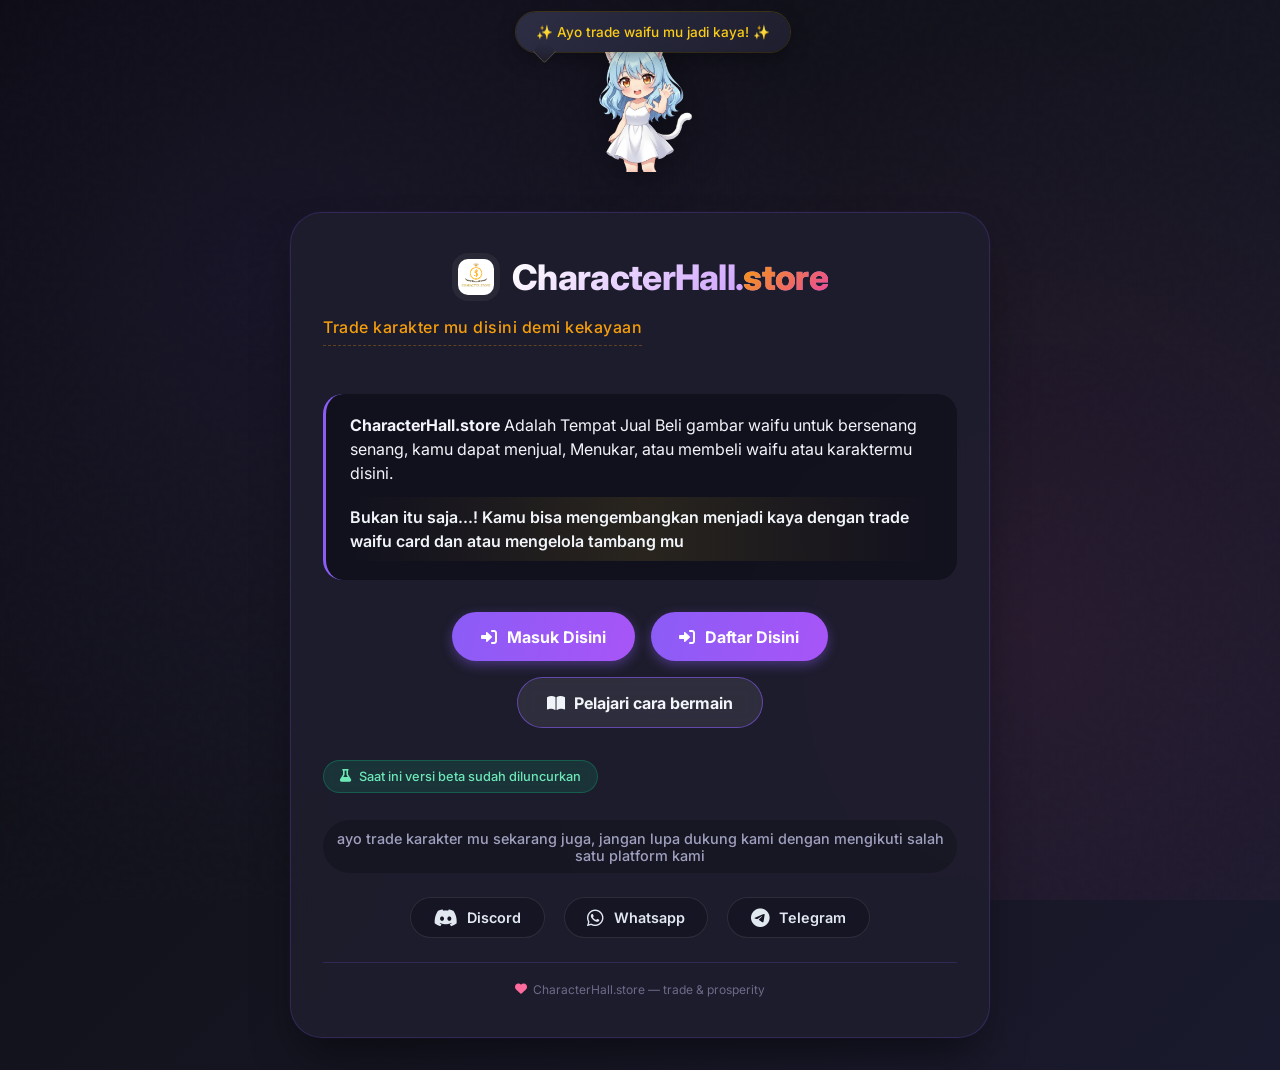
<file: index.html>
<!DOCTYPE html>
<html lang="id">
<head>
    <meta charset="UTF-8">
    <meta name="viewport" content="width=device-width, initial-scale=1.0, viewport-fit=cover">
    <title>CharacterHall.store - Trade Karakter Waifu</title>
    <!-- Icon Web (favicon) -->
    <link rel="icon" type="image/png" href="assets/image/logo/web.png">
    <link rel="shortcut icon" href="assets/image/logo/web.png">
    <!-- CSS utama -->
    <link rel="stylesheet" href="public/css/index.css">
    <!-- Google Fonts untuk kesan modern dan playful -->
    <link href="https://fonts.googleapis.com/css2?family=Inter:opsz,wght@14..32,300;14..32,400;14..32,600;14..32,700;14..32,800&display=swap" rel="stylesheet">
    <!-- Font Awesome 6 (free icons) -->
    <link rel="stylesheet" href="https://cdnjs.cloudflare.com/ajax/libs/font-awesome/6.0.0-beta3/css/all.min.css">
    <!-- AOS Library for scroll animations -->
    <link href="https://unpkg.com/aos@2.3.1/dist/aos.css" rel="stylesheet">
    <!-- Custom CSS -->
    <link rel="stylesheet" href="public/css/index.css">

</head>
<body>

    <!-- background subtle dengan efek gradien dan noise -->
    <div class="bg-ambient"></div>

    <!-- container utama -->
    <main class="hero-container">
        <!-- bagian maskot dengan ilustrasi lucu -->
        <div class="mascot-area">
            <img src="assets/image/mascot/hello.png" alt="CharacterHall Mascot" class="mascot-img" id="mascotAvatar">
            <div class="mascot-bubble" id="speechBubble">
                <span id="bubbleText">✨ Ayo trade waifu mu jadi kaya! ✨</span>
            </div>
        </div>

        <!-- konten utama -->
        <div class="content-card">
            <div class="brand-header">
                <!-- logo kecil dari icon web ditampilkan sebagai preview brand -->
                <img src="assets/image/logo/web.png" alt="CharacterHall Logo" class="brand-logo">
                <h1 class="store-title">CharacterHall.<span class="highlight">store</span></h1>
            </div>
            <p class="tagline">Trade karakter mu disini demi kekayaan</p>
            
            <div class="description-box">
                <p><strong>CharacterHall.store</strong> Adalah Tempat Jual Beli gambar waifu untuk bersenang senang, kamu dapat menjual, Menukar, atau membeli waifu atau karaktermu disini.</p>
                <p class="bonus-line">Bukan itu saja...! Kamu bisa mengembangkan menjadi kaya dengan trade waifu card dan atau mengelola tambang mu</p>
            </div>

            <!-- CTA buttons menggunakan element <a> -->
            <div class="cta-group">
                <a href="public/pages/login.html" class="btn btn-primary" id="masukBtn">
                    <i class="fas fa-right-to-bracket"></i> Masuk Disini
                </a>
                <a href="public/pages/register.html" class="btn btn-primary">
                    <i class="fas fa-right-to-bracket"></i> Daftar Disini
                </a>
                <a href="#" class="btn btn-secondary" id="pelajariBtn">
                    <i class="fas fa-book-open"></i> Pelajari cara bermain
                </a>
            </div>

            <!-- badge versi beta -->
            <div class="beta-badge">
                <i class="fas fa-flask"></i> Saat ini versi beta sudah diluncurkan
            </div>
            <p class="call-trade">ayo trade karakter mu sekarang juga, jangan lupa dukung kami dengan mengikuti salah satu platform kami</p>

            <!-- social links dengan element <a> dan ikon -->
            <div class="social-links">
                <a href="#" class="social-icon discord" id="discordLink" target="_blank">
                    <i class="fab fa-discord"></i> Discord
                </a>
                <a href="#" class="social-icon whatsapp" id="whatsappLink" target="_blank">
                    <i class="fab fa-whatsapp"></i> Whatsapp
                </a>
                <a href="#" class="social-icon telegram" id="telegramLink" target="_blank">
                    <i class="fab fa-telegram"></i> Telegram
                </a>
            </div>

            <!-- footer kecil -->
            <div class="footer-note">
                <i class="fas fa-heart" style="color: #ff6b9d;"></i> CharacterHall.store — trade & prosperity
            </div>
        </div>
    </main>

    <!-- JavaScript interaktif sederhana -->
    <script src="public/js/index.js"></script>
</body>
</html>
</file>
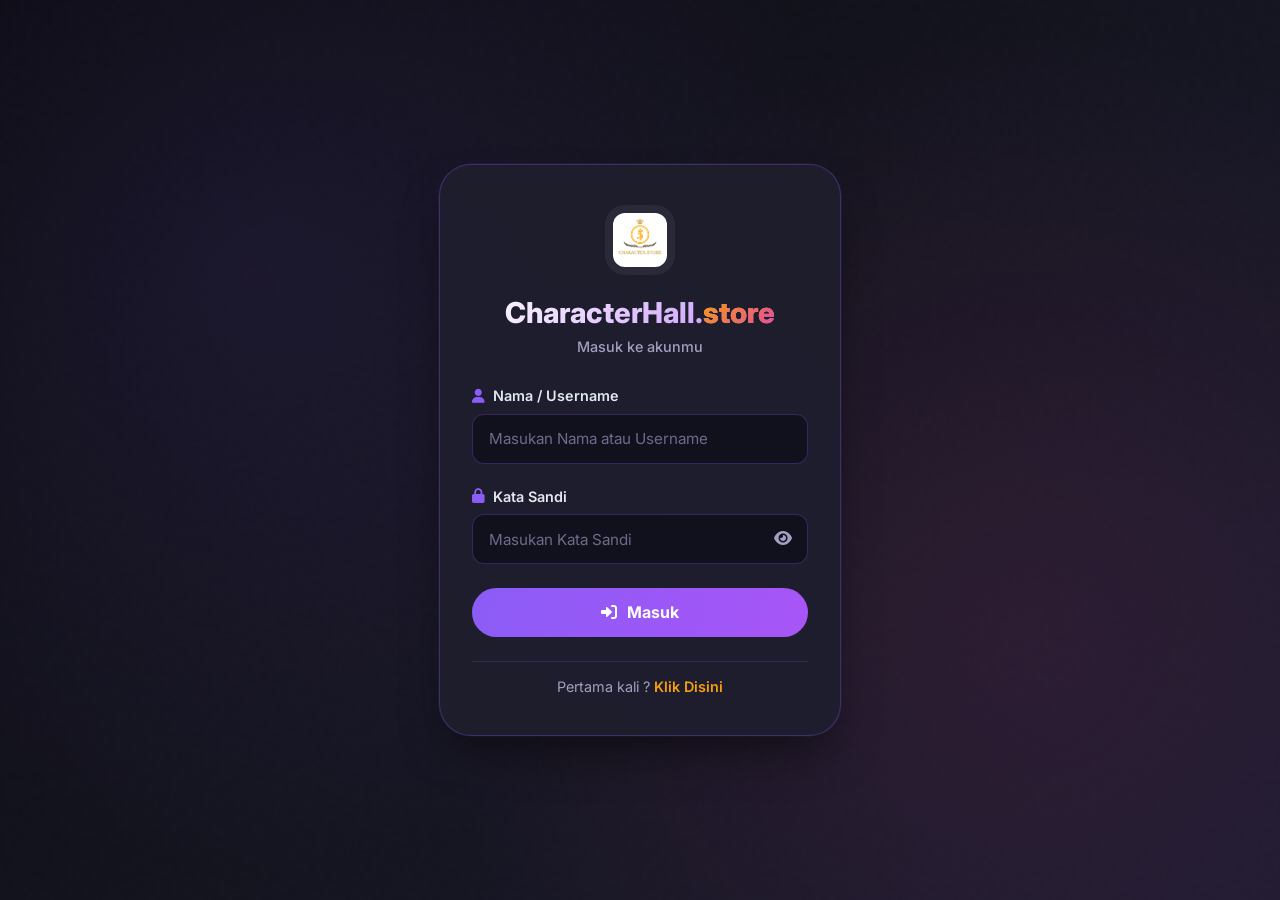
<file: public/pages/login.html>
<!DOCTYPE html>
<html lang="id">
<head>
    <meta charset="UTF-8">
    <meta name="viewport" content="width=device-width, initial-scale=1.0">
    <title>Login - CharacterHall.store</title>
    <link rel="icon" type="image/png" href="../../assets/image/logo/web.png">
    <link rel="stylesheet" href="../css/login.css">
    <link href="https://fonts.googleapis.com/css2?family=Inter:opsz,wght@14..32,300;14..32,400;14..32,500;14..32,600;14..32,700;14..32,800&display=swap" rel="stylesheet">
    <link rel="stylesheet" href="https://cdnjs.cloudflare.com/ajax/libs/font-awesome/6.0.0-beta3/css/all.min.css">
</head>
<body>
    <div class="login-container">
        <div class="login-card">
            <!-- Logo dan Header -->
            <div class="login-header">
                <img src="../../assets/image/logo/web.png" alt="CharacterHall Logo" class="login-logo">
                <h1>CharacterHall.<span class="highlight">store</span></h1>
                <p class="subtitle">Masuk ke akunmu</p>
            </div>

            <!-- Form Login -->
            <form id="loginForm" class="login-form">
                <div class="form-group">
                    <label for="username">
                        <i class="fas fa-user"></i> Nama / Username
                    </label>
                    <input type="text" id="username" name="username" placeholder="Masukan Nama atau Username" required autocomplete="username">
                    <div class="error-message" id="usernameError"></div>
                </div>

                <div class="form-group">
                    <label for="password">
                        <i class="fas fa-lock"></i> Kata Sandi
                    </label>
                    <div class="password-input-wrapper">
                        <input type="password" id="password" name="password" placeholder="Masukan Kata Sandi" required autocomplete="current-password">
                        <button type="button" class="toggle-password" id="togglePassword">
                            <i class="fas fa-eye"></i>
                        </button>
                    </div>
                    <div class="error-message" id="passwordError"></div>
                </div>

                <button type="submit" class="btn-login" id="loginBtn">
                    <i class="fas fa-sign-in-alt"></i> Masuk
                </button>
            </form>

            <!-- Footer Link -->
            <div class="login-footer">
                <p>Pertama kali ? <a href="#" id="registerLink">Klik Disini</a></p>
            </div>

            <!-- Loading Overlay -->
            <div class="loading-overlay" id="loadingOverlay" style="display: none;">
                <div class="spinner"></div>
                <p>Memverifikasi...</p>
            </div>
        </div>
    </div>

    <script src="../js/login.js"></script>
</body>
</html>
</file>
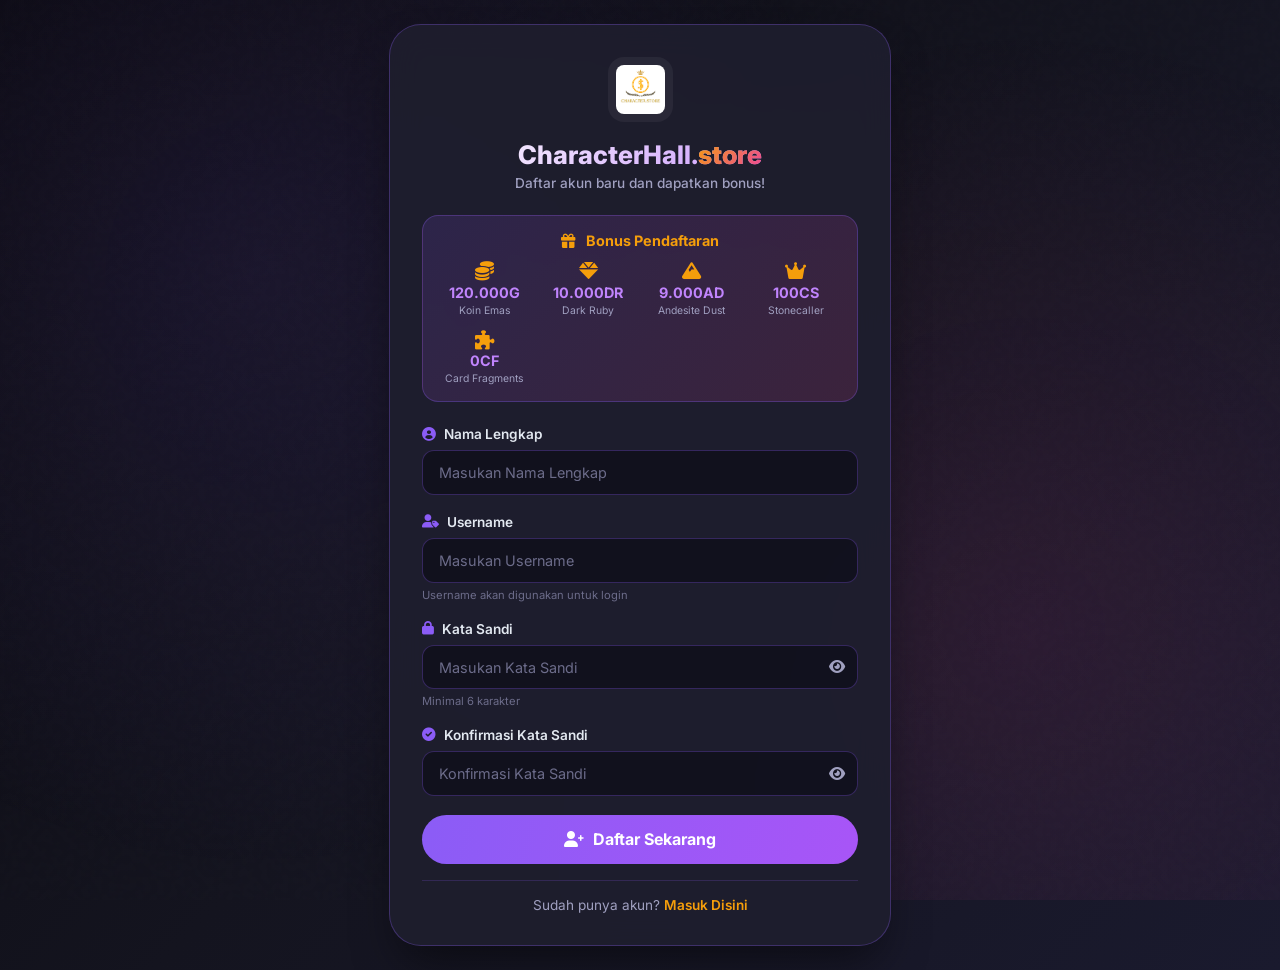
<file: public/pages/register.html>
<!DOCTYPE html>
<html lang="id">
<head>
    <meta charset="UTF-8">
    <meta name="viewport" content="width=device-width, initial-scale=1.0">
    <title>Register - CharacterHall.store</title>
    <link rel="icon" type="image/png" href="../../assets/image/logo/web.png">
    <link rel="stylesheet" href="../css/register.css">
    <link href="https://fonts.googleapis.com/css2?family=Inter:opsz,wght@14..32,300;14..32,400;14..32,500;14..32,600;14..32,700;14..32,800&display=swap" rel="stylesheet">
    <link rel="stylesheet" href="https://cdnjs.cloudflare.com/ajax/libs/font-awesome/6.0.0-beta3/css/all.min.css">
</head>
<body>
    <div class="register-container">
        <div class="register-card">
            <!-- Logo dan Header -->
            <div class="register-header">
                <img src="../../assets/image/logo/web.png" alt="CharacterHall Logo" class="register-logo">
                <h1>CharacterHall.<span class="highlight">store</span></h1>
                <p class="subtitle">Daftar akun baru dan dapatkan bonus!</p>
            </div>

            <!-- Bonus Info -->
            <div class="bonus-info">
                <div class="bonus-title">
                    <i class="fas fa-gift"></i> Bonus Pendaftaran
                </div>
                <div class="bonus-items">
                    <div class="bonus-item">
                        <i class="fas fa-coins"></i>
                        <span>120.000G</span>
                        <small>Koin Emas</small>
                    </div>
                    <div class="bonus-item">
                        <i class="fas fa-gem"></i>
                        <span>10.000DR</span>
                        <small>Dark Ruby</small>
                    </div>
                    <div class="bonus-item">
                        <i class="fas fa-mountain"></i>
                        <span>9.000AD</span>
                        <small>Andesite Dust</small>
                    </div>
                    <div class="bonus-item">
                        <i class="fas fa-crown"></i>
                        <span>100CS</span>
                        <small>Stonecaller</small>
                    </div>
                    <div class="bonus-item">
                        <i class="fas fa-puzzle-piece"></i>
                        <span>0CF</span>
                        <small>Card Fragments</small>
                    </div>
                </div>
            </div>

            <!-- Form Register -->
            <form id="registerForm" class="register-form">
                <div class="form-group">
                    <label for="fullname">
                        <i class="fas fa-user-circle"></i> Nama Lengkap
                    </label>
                    <input type="text" id="fullname" name="fullname" placeholder="Masukan Nama Lengkap" required autocomplete="name">
                    <div class="error-message" id="fullnameError"></div>
                </div>

                <div class="form-group">
                    <label for="username">
                        <i class="fas fa-user-tag"></i> Username
                    </label>
                    <input type="text" id="username" name="username" placeholder="Masukan Username" required autocomplete="username">
                    <div class="error-message" id="usernameError"></div>
                    <div class="hint-text">Username akan digunakan untuk login</div>
                </div>

                <div class="form-group">
                    <label for="password">
                        <i class="fas fa-lock"></i> Kata Sandi
                    </label>
                    <div class="password-input-wrapper">
                        <input type="password" id="password" name="password" placeholder="Masukan Kata Sandi" required autocomplete="new-password">
                        <button type="button" class="toggle-password" data-target="password">
                            <i class="fas fa-eye"></i>
                        </button>
                    </div>
                    <div class="error-message" id="passwordError"></div>
                    <div class="hint-text">Minimal 6 karakter</div>
                </div>

                <div class="form-group">
                    <label for="confirmPassword">
                        <i class="fas fa-check-circle"></i> Konfirmasi Kata Sandi
                    </label>
                    <div class="password-input-wrapper">
                        <input type="password" id="confirmPassword" name="confirmPassword" placeholder="Konfirmasi Kata Sandi" required>
                        <button type="button" class="toggle-password" data-target="confirmPassword">
                            <i class="fas fa-eye"></i>
                        </button>
                    </div>
                    <div class="error-message" id="confirmError"></div>
                </div>

                <button type="submit" class="btn-register" id="registerBtn">
                    <i class="fas fa-user-plus"></i> Daftar Sekarang
                </button>
            </form>

            <!-- Footer Link -->
            <div class="register-footer">
                <p>Sudah punya akun? <a href="login.html">Masuk Disini</a></p>
            </div>

            <!-- Loading Overlay -->
            <div class="loading-overlay" id="loadingOverlay" style="display: none;">
                <div class="spinner"></div>
                <p>Mendaftarkan akun...</p>
            </div>
        </div>
    </div>

    <script src="../js/register.js"></script>
</body>
</html>
</file>
<file: public/css/index.css>
/* root/public/css/index.css */
/* CharacterHall.store - Modern & Playful Theme */

:root {
  --primary-dark: #1a1a2e;
  --primary-bg: #0f0f1a;
  --card-bg: rgba(30, 30, 46, 0.85);
  --accent-purple: #8b5cf6;
  --accent-pink: #ec489a;
  --accent-gold: #f59e0b;
  --text-light: #f1f5f9;
  --text-dim: #a0a0c0;
  --border-glow: rgba(139, 92, 246, 0.5);
  --success-green: #10b981;
  --discord-color: #5865f2;
  --whatsapp-color: #25d366;
  --telegram-color: #0088cc;
}

* {
  margin: 0;
  padding: 0;
  box-sizing: border-box;
}

body {
  font-family: 'Inter', sans-serif;
  background: linear-gradient(135deg, #0a0a0f 0%, #14141f 50%, #1a1a2e 100%);
  min-height: 100vh;
  color: var(--text-light);
  overflow-x: hidden;
  position: relative;
}

/* Background ambient dengan efek noise */
.bg-ambient {
  position: fixed;
  top: 0;
  left: 0;
  width: 100%;
  height: 100%;
  background-image: 
    radial-gradient(circle at 20% 30%, rgba(139, 92, 246, 0.08) 0%, transparent 50%),
    radial-gradient(circle at 80% 70%, rgba(236, 72, 154, 0.08) 0%, transparent 50%);
  pointer-events: none;
  z-index: 0;
}

.bg-ambient::after {
  content: '';
  position: absolute;
  top: 0;
  left: 0;
  width: 100%;
  height: 100%;
  background-image: url("data:image/svg+xml,%3Csvg viewBox='0 0 200 200' xmlns='http://www.w3.org/2000/svg'%3E%3Cfilter id='noise'%3E%3CfeTurbulence type='fractalNoise' baseFrequency='0.65' numOctaves='1' stitchTiles='stitch'/%3E%3C/filter%3E%3Crect width='100%25' height='100%25' filter='url(%23noise)' opacity='0.03'/%3E%3C/svg%3E");
  opacity: 0.4;
  pointer-events: none;
}

/* Container utama */
.hero-container {
  position: relative;
  z-index: 2;
  min-height: 100vh;
  display: flex;
  flex-direction: column;
  align-items: center;
  justify-content: center;
  padding: 2rem 1.5rem;
  gap: 2rem;
}

/* Mascot Area */
.mascot-area {
  position: relative;
  display: flex;
  flex-direction: column;
  align-items: center;
  justify-content: center;
  margin-bottom: 0.5rem;
}

.mascot-img {
  width: 140px;
  height: 140px;
  object-fit: contain;
  filter: drop-shadow(0 8px 20px rgba(0, 0, 0, 0.4));
  transition: transform 0.3s ease, filter 0.3s ease;
  cursor: pointer;
  animation: float 3s ease-in-out infinite;
}

.mascot-img:hover {
  transform: scale(1.05);
  filter: drop-shadow(0 12px 28px rgba(139, 92, 246, 0.4));
}

@keyframes float {
  0%, 100% { transform: translateY(0px); }
  50% { transform: translateY(-8px); }
}

/* Speech Bubble */
.mascot-bubble {
  position: absolute;
  top: -20px;
  right: -80px;
  background: linear-gradient(135deg, #2d2d44, #1e1e2e);
  backdrop-filter: blur(12px);
  border-radius: 24px;
  padding: 0.75rem 1.25rem;
  font-size: 0.85rem;
  font-weight: 500;
  color: #facc15;
  box-shadow: 0 8px 20px rgba(0, 0, 0, 0.3), 0 0 0 1px rgba(250, 204, 21, 0.2);
  white-space: nowrap;
  transition: all 0.3s ease;
  font-family: 'Inter', monospace;
}

.mascot-bubble::before {
  content: '';
  position: absolute;
  bottom: -8px;
  left: 20px;
  width: 16px;
  height: 16px;
  background: inherit;
  transform: rotate(45deg);
  border-radius: 3px;
  border-right: 1px solid rgba(250, 204, 21, 0.2);
  border-bottom: 1px solid rgba(250, 204, 21, 0.2);
}

@media (max-width: 640px) {
  .mascot-bubble {
    top: -30px;
    right: -20px;
    white-space: normal;
    font-size: 0.7rem;
    padding: 0.5rem 1rem;
    max-width: 150px;
  }
  .mascot-bubble::before {
    left: 15px;
  }
}

/* Content Card */
.content-card {
  max-width: 700px;
  width: 100%;
  background: var(--card-bg);
  backdrop-filter: blur(16px);
  border-radius: 2rem;
  padding: 2.5rem 2rem;
  border: 1px solid rgba(139, 92, 246, 0.2);
  box-shadow: 0 25px 45px -12px rgba(0, 0, 0, 0.5), 0 0 0 0.5px rgba(139, 92, 246, 0.1);
  transition: transform 0.3s ease, box-shadow 0.3s ease;
}

.content-card:hover {
  box-shadow: 0 30px 50px -12px rgba(0, 0, 0, 0.6), 0 0 0 1px rgba(139, 92, 246, 0.3);
}

/* Brand Header */
.brand-header {
  display: flex;
  align-items: center;
  justify-content: center;
  gap: 0.75rem;
  margin-bottom: 1rem;
  flex-wrap: wrap;
}

.brand-logo {
  width: 48px;
  height: 48px;
  object-fit: contain;
  border-radius: 16px;
  background: rgba(255, 255, 255, 0.05);
  padding: 6px;
}

.store-title {
  font-size: 2.2rem;
  font-weight: 800;
  letter-spacing: -0.02em;
  background: linear-gradient(135deg, #ffffff, #c084fc);
  -webkit-background-clip: text;
  background-clip: text;
  color: transparent;
}

.highlight {
  background: linear-gradient(135deg, #f59e0b, #ec489a);
  -webkit-background-clip: text;
  background-clip: text;
  color: transparent;
}

.tagline {
  text-align: center;
  font-size: 1rem;
  font-weight: 500;
  color: var(--accent-gold);
  margin-bottom: 1.8rem;
  letter-spacing: 0.5px;
  border-bottom: 1px dashed rgba(245, 158, 11, 0.3);
  display: inline-block;
  width: auto;
  margin-left: auto;
  margin-right: auto;
  padding-bottom: 0.5rem;
}

/* Description Box */
.description-box {
  background: rgba(10, 10, 20, 0.6);
  border-radius: 1.25rem;
  padding: 1.2rem 1.5rem;
  margin: 1.2rem 0;
  border-left: 3px solid var(--accent-purple);
}

.description-box p {
  line-height: 1.5;
  color: var(--text-light);
  margin-bottom: 0.75rem;
}

.description-box p:last-child {
  margin-bottom: 0;
}

.bonus-line {
  font-weight: 600;
  color: #facc15;
  background: linear-gradient(90deg, transparent, rgba(250, 204, 21, 0.1), transparent);
  padding: 0.5rem 0;
}

/* CTA Buttons */
.cta-group {
  display: flex;
  flex-wrap: wrap;
  gap: 1rem;
  justify-content: center;
  margin: 2rem 0 1.5rem;
}

.btn {
  display: inline-flex;
  align-items: center;
  gap: 0.6rem;
  padding: 0.9rem 1.8rem;
  font-weight: 700;
  font-size: 1rem;
  border-radius: 60px;
  text-decoration: none;
  transition: all 0.25s ease;
  cursor: pointer;
  font-family: inherit;
  border: none;
  backdrop-filter: blur(4px);
}

.btn-primary {
  background: linear-gradient(105deg, var(--accent-purple), #a855f7);
  color: white;
  box-shadow: 0 4px 12px rgba(139, 92, 246, 0.4);
}

.btn-primary:hover {
  transform: translateY(-3px);
  box-shadow: 0 12px 24px rgba(139, 92, 246, 0.5);
  background: linear-gradient(105deg, #9b6ef5, #c084fc);
}

.btn-secondary {
  background: rgba(255, 255, 255, 0.08);
  border: 1px solid rgba(139, 92, 246, 0.6);
  color: var(--text-light);
  backdrop-filter: blur(8px);
}

.btn-secondary:hover {
  background: rgba(139, 92, 246, 0.2);
  border-color: var(--accent-purple);
  transform: translateY(-2px);
  box-shadow: 0 6px 14px rgba(0, 0, 0, 0.3);
}

/* Beta Badge */
.beta-badge {
  display: inline-flex;
  align-items: center;
  gap: 0.5rem;
  background: rgba(16, 185, 129, 0.15);
  padding: 0.5rem 1rem;
  border-radius: 40px;
  font-size: 0.8rem;
  font-weight: 500;
  width: fit-content;
  margin: 0.5rem auto;
  backdrop-filter: blur(4px);
  border: 1px solid rgba(16, 185, 129, 0.3);
  color: #6ee7b7;
}

.call-trade {
  text-align: center;
  font-size: 0.9rem;
  margin: 1.2rem 0 1.5rem;
  color: var(--text-dim);
  font-weight: 500;
  background: rgba(0, 0, 0, 0.2);
  padding: 0.6rem;
  border-radius: 2rem;
}

/* Social Links */
.social-links {
  display: flex;
  flex-wrap: wrap;
  justify-content: center;
  gap: 1.2rem;
  margin-top: 0.8rem;
  margin-bottom: 1.5rem;
}

.social-icon {
  display: inline-flex;
  align-items: center;
  gap: 0.6rem;
  padding: 0.6rem 1.4rem;
  border-radius: 40px;
  text-decoration: none;
  font-weight: 600;
  font-size: 0.9rem;
  transition: all 0.2s;
  background: rgba(20, 20, 35, 0.8);
  backdrop-filter: blur(8px);
  border: 1px solid rgba(255, 255, 255, 0.1);
  color: #e2e8f0;
}

.social-icon i {
  font-size: 1.2rem;
}

.social-icon.discord:hover {
  background: var(--discord-color);
  border-color: var(--discord-color);
  transform: translateY(-3px);
  color: white;
  box-shadow: 0 6px 14px rgba(88, 101, 242, 0.4);
}

.social-icon.whatsapp:hover {
  background: var(--whatsapp-color);
  border-color: var(--whatsapp-color);
  transform: translateY(-3px);
  color: white;
}

.social-icon.telegram:hover {
  background: var(--telegram-color);
  border-color: var(--telegram-color);
  transform: translateY(-3px);
  color: white;
}

/* Footer Note */
.footer-note {
  text-align: center;
  font-size: 0.75rem;
  margin-top: 1.5rem;
  color: #6c6c8a;
  display: flex;
  align-items: center;
  justify-content: center;
  gap: 0.4rem;
  border-top: 1px solid rgba(139, 92, 246, 0.2);
  padding-top: 1.2rem;
}

/* Responsive Design */
@media (max-width: 768px) {
  .hero-container {
    padding: 1.2rem;
    justify-content: flex-start;
    padding-top: 2rem;
  }
  
  .content-card {
    padding: 1.6rem 1.2rem;
  }
  
  .store-title {
    font-size: 1.7rem;
  }
  
  .brand-logo {
    width: 38px;
    height: 38px;
  }
  
  .btn {
    padding: 0.7rem 1.3rem;
    font-size: 0.9rem;
  }
  
  .mascot-img {
    width: 110px;
    height: 110px;
  }
  
  .description-box {
    padding: 1rem;
  }
}

@media (max-width: 480px) {
  .cta-group {
    flex-direction: column;
    width: 100%;
  }
  
  .btn {
    justify-content: center;
  }
  
  .social-links {
    gap: 0.8rem;
  }
  
  .social-icon {
    padding: 0.5rem 1rem;
    font-size: 0.8rem;
  }
  
  .mascot-bubble {
    right: -10px;
    top: -25px;
  }
}

/* Animasi loading untuk efek halus */
@keyframes fadeSlideUp {
  from {
    opacity: 0;
    transform: translateY(20px);
  }
  to {
    opacity: 1;
    transform: translateY(0);
  }
}

.content-card, .mascot-area {
  animation: fadeSlideUp 0.6s ease-out forwards;
}

.mascot-area {
  animation-delay: 0.1s;
}

.content-card {
  animation-delay: 0.2s;
}
</file>
<file: public/css/login.css>
/* public/css/login.css */
* {
    margin: 0;
    padding: 0;
    box-sizing: border-box;
}

body {
    font-family: 'Inter', sans-serif;
    background: linear-gradient(135deg, #0a0a0f 0%, #14141f 50%, #1a1a2e 100%);
    min-height: 100vh;
    display: flex;
    align-items: center;
    justify-content: center;
    position: relative;
    overflow-x: hidden;
}

/* Background efek */
body::before {
    content: '';
    position: fixed;
    top: 0;
    left: 0;
    width: 100%;
    height: 100%;
    background-image: 
        radial-gradient(circle at 20% 30%, rgba(139, 92, 246, 0.1) 0%, transparent 50%),
        radial-gradient(circle at 80% 70%, rgba(236, 72, 154, 0.1) 0%, transparent 50%);
    pointer-events: none;
    z-index: 0;
}

body::after {
    content: '';
    position: fixed;
    top: 0;
    left: 0;
    width: 100%;
    height: 100%;
    background-image: url("data:image/svg+xml,%3Csvg viewBox='0 0 200 200' xmlns='http://www.w3.org/2000/svg'%3E%3Cfilter id='noise'%3E%3CfeTurbulence type='fractalNoise' baseFrequency='0.65' numOctaves='1' stitchTiles='stitch'/%3E%3C/filter%3E%3Crect width='100%25' height='100%25' filter='url(%23noise)' opacity='0.03'/%3E%3C/svg%3E");
    opacity: 0.4;
    pointer-events: none;
}

.login-container {
    position: relative;
    z-index: 2;
    width: 100%;
    max-width: 450px;
    padding: 1.5rem;
    animation: fadeSlideUp 0.5s ease-out;
}

@keyframes fadeSlideUp {
    from {
        opacity: 0;
        transform: translateY(30px);
    }
    to {
        opacity: 1;
        transform: translateY(0);
    }
}

.login-card {
    background: rgba(30, 30, 46, 0.9);
    backdrop-filter: blur(16px);
    border-radius: 2rem;
    padding: 2.5rem 2rem;
    border: 1px solid rgba(139, 92, 246, 0.3);
    box-shadow: 0 25px 45px -12px rgba(0, 0, 0, 0.5), 0 0 0 0.5px rgba(139, 92, 246, 0.2);
    transition: transform 0.3s ease, box-shadow 0.3s ease;
}

.login-card:hover {
    box-shadow: 0 30px 50px -12px rgba(0, 0, 0, 0.6), 0 0 0 1px rgba(139, 92, 246, 0.4);
}

/* Header */
.login-header {
    text-align: center;
    margin-bottom: 2rem;
}

.login-logo {
    width: 70px;
    height: 70px;
    object-fit: contain;
    margin-bottom: 1rem;
    border-radius: 20px;
    background: rgba(255, 255, 255, 0.05);
    padding: 8px;
    animation: float 3s ease-in-out infinite;
}

@keyframes float {
    0%, 100% { transform: translateY(0px); }
    50% { transform: translateY(-5px); }
}

.login-header h1 {
    font-size: 1.8rem;
    font-weight: 800;
    background: linear-gradient(135deg, #ffffff, #c084fc);
    -webkit-background-clip: text;
    background-clip: text;
    color: transparent;
    margin-bottom: 0.5rem;
}

.highlight {
    background: linear-gradient(135deg, #f59e0b, #ec489a);
    -webkit-background-clip: text;
    background-clip: text;
    color: transparent;
}

.subtitle {
    color: #a0a0c0;
    font-size: 0.9rem;
    font-weight: 500;
}

/* Form */
.login-form {
    margin-bottom: 1.5rem;
}

.form-group {
    margin-bottom: 1.5rem;
}

.form-group label {
    display: flex;
    align-items: center;
    gap: 0.5rem;
    color: #e2e8f0;
    font-weight: 600;
    font-size: 0.9rem;
    margin-bottom: 0.6rem;
}

.form-group label i {
    color: #8b5cf6;
    font-size: 0.9rem;
}

.form-group input {
    width: 100%;
    padding: 0.9rem 1rem;
    background: rgba(10, 10, 20, 0.6);
    border: 1px solid rgba(139, 92, 246, 0.3);
    border-radius: 12px;
    font-size: 0.95rem;
    color: #f1f5f9;
    font-family: 'Inter', sans-serif;
    transition: all 0.3s ease;
}

.form-group input:focus {
    outline: none;
    border-color: #8b5cf6;
    box-shadow: 0 0 0 3px rgba(139, 92, 246, 0.2);
    background: rgba(20, 20, 40, 0.8);
}

.form-group input::placeholder {
    color: #6c6c8a;
}

/* Password wrapper */
.password-input-wrapper {
    position: relative;
}

.password-input-wrapper input {
    padding-right: 3rem;
}

.toggle-password {
    position: absolute;
    right: 1rem;
    top: 50%;
    transform: translateY(-50%);
    background: none;
    border: none;
    color: #a0a0c0;
    cursor: pointer;
    font-size: 1rem;
    transition: color 0.2s;
}

.toggle-password:hover {
    color: #8b5cf6;
}

/* Error message */
.error-message {
    color: #f87171;
    font-size: 0.75rem;
    margin-top: 0.4rem;
    display: none;
}

.error-message.show {
    display: block;
}

/* Login Button */
.btn-login {
    width: 100%;
    padding: 0.9rem;
    background: linear-gradient(105deg, #8b5cf6, #a855f7);
    border: none;
    border-radius: 40px;
    color: white;
    font-weight: 700;
    font-size: 1rem;
    cursor: pointer;
    display: flex;
    align-items: center;
    justify-content: center;
    gap: 0.6rem;
    transition: all 0.3s ease;
    font-family: 'Inter', sans-serif;
    margin-top: 0.5rem;
}

.btn-login:hover {
    transform: translateY(-2px);
    box-shadow: 0 8px 20px rgba(139, 92, 246, 0.4);
    background: linear-gradient(105deg, #9b6ef5, #c084fc);
}

.btn-login:active {
    transform: translateY(0);
}

/* Footer */
.login-footer {
    text-align: center;
    padding-top: 1rem;
    border-top: 1px solid rgba(139, 92, 246, 0.2);
}

.login-footer p {
    color: #a0a0c0;
    font-size: 0.9rem;
}

.login-footer a {
    color: #f59e0b;
    text-decoration: none;
    font-weight: 600;
    transition: color 0.2s;
}

.login-footer a:hover {
    color: #ec489a;
    text-decoration: underline;
}

/* Loading Overlay */
.loading-overlay {
    position: absolute;
    top: 0;
    left: 0;
    width: 100%;
    height: 100%;
    background: rgba(30, 30, 46, 0.95);
    backdrop-filter: blur(8px);
    border-radius: 2rem;
    display: flex;
    flex-direction: column;
    align-items: center;
    justify-content: center;
    gap: 1rem;
    z-index: 10;
}

.spinner {
    width: 50px;
    height: 50px;
    border: 3px solid rgba(139, 92, 246, 0.3);
    border-top-color: #8b5cf6;
    border-radius: 50%;
    animation: spin 0.8s linear infinite;
}

@keyframes spin {
    to { transform: rotate(360deg); }
}

.loading-overlay p {
    color: #f1f5f9;
    font-weight: 500;
}

/* Alert custom */
.custom-alert {
    position: fixed;
    top: 20px;
    right: 20px;
    z-index: 10000;
    animation: slideInRight 0.3s ease;
}

@keyframes slideInRight {
    from {
        transform: translateX(100%);
        opacity: 0;
    }
    to {
        transform: translateX(0);
        opacity: 1;
    }
}

.alert-toast {
    background: #1e1e2e;
    border-left: 4px solid;
    border-radius: 12px;
    padding: 1rem 1.2rem;
    margin-bottom: 0.75rem;
    box-shadow: 0 8px 20px rgba(0, 0, 0, 0.3);
    display: flex;
    align-items: center;
    gap: 0.8rem;
    min-width: 280px;
    backdrop-filter: blur(8px);
}

.alert-toast.success {
    border-left-color: #10b981;
    background: rgba(16, 185, 129, 0.1);
}

.alert-toast.error {
    border-left-color: #ef4444;
    background: rgba(239, 68, 68, 0.1);
}

.alert-toast.info {
    border-left-color: #8b5cf6;
    background: rgba(139, 92, 246, 0.1);
}

.alert-toast i {
    font-size: 1.2rem;
}

.alert-toast.success i {
    color: #10b981;
}

.alert-toast.error i {
    color: #ef4444;
}

.alert-toast.info i {
    color: #8b5cf6;
}

.alert-toast span {
    color: #f1f5f9;
    font-size: 0.85rem;
    flex: 1;
}

/* Responsive */
@media (max-width: 480px) {
    .login-container {
        padding: 1rem;
    }
    
    .login-card {
        padding: 1.8rem 1.2rem;
    }
    
    .login-header h1 {
        font-size: 1.5rem;
    }
    
    .login-logo {
        width: 55px;
        height: 55px;
    }
    
    .btn-login {
        padding: 0.8rem;
    }
}
</file>
<file: public/css/register.css>
/* public/css/register.css */
* {
    margin: 0;
    padding: 0;
    box-sizing: border-box;
}

body {
    font-family: 'Inter', sans-serif;
    background: linear-gradient(135deg, #0a0a0f 0%, #14141f 50%, #1a1a2e 100%);
    min-height: 100vh;
    display: flex;
    align-items: center;
    justify-content: center;
    position: relative;
    overflow-x: hidden;
}

/* Background efek */
body::before {
    content: '';
    position: fixed;
    top: 0;
    left: 0;
    width: 100%;
    height: 100%;
    background-image: 
        radial-gradient(circle at 20% 30%, rgba(139, 92, 246, 0.1) 0%, transparent 50%),
        radial-gradient(circle at 80% 70%, rgba(236, 72, 154, 0.1) 0%, transparent 50%);
    pointer-events: none;
    z-index: 0;
}

body::after {
    content: '';
    position: fixed;
    top: 0;
    left: 0;
    width: 100%;
    height: 100%;
    background-image: url("data:image/svg+xml,%3Csvg viewBox='0 0 200 200' xmlns='http://www.w3.org/2000/svg'%3E%3Cfilter id='noise'%3E%3CfeTurbulence type='fractalNoise' baseFrequency='0.65' numOctaves='1' stitchTiles='stitch'/%3E%3C/filter%3E%3Crect width='100%25' height='100%25' filter='url(%23noise)' opacity='0.03'/%3E%3C/svg%3E");
    opacity: 0.4;
    pointer-events: none;
}

.register-container {
    position: relative;
    z-index: 2;
    width: 100%;
    max-width: 550px;
    padding: 1.5rem;
    animation: fadeSlideUp 0.5s ease-out;
}

@keyframes fadeSlideUp {
    from {
        opacity: 0;
        transform: translateY(30px);
    }
    to {
        opacity: 1;
        transform: translateY(0);
    }
}

.register-card {
    background: rgba(30, 30, 46, 0.95);
    backdrop-filter: blur(16px);
    border-radius: 2rem;
    padding: 2rem;
    border: 1px solid rgba(139, 92, 246, 0.3);
    box-shadow: 0 25px 45px -12px rgba(0, 0, 0, 0.5);
    transition: transform 0.3s ease, box-shadow 0.3s ease;
}

.register-card:hover {
    box-shadow: 0 30px 50px -12px rgba(0, 0, 0, 0.6), 0 0 0 1px rgba(139, 92, 246, 0.4);
}

/* Header */
.register-header {
    text-align: center;
    margin-bottom: 1.5rem;
}

.register-logo {
    width: 65px;
    height: 65px;
    object-fit: contain;
    margin-bottom: 0.8rem;
    border-radius: 16px;
    background: rgba(255, 255, 255, 0.05);
    padding: 8px;
    animation: float 3s ease-in-out infinite;
}

@keyframes float {
    0%, 100% { transform: translateY(0px); }
    50% { transform: translateY(-5px); }
}

.register-header h1 {
    font-size: 1.6rem;
    font-weight: 800;
    background: linear-gradient(135deg, #ffffff, #c084fc);
    -webkit-background-clip: text;
    background-clip: text;
    color: transparent;
    margin-bottom: 0.3rem;
}

.highlight {
    background: linear-gradient(135deg, #f59e0b, #ec489a);
    -webkit-background-clip: text;
    background-clip: text;
    color: transparent;
}

.subtitle {
    color: #a0a0c0;
    font-size: 0.85rem;
    font-weight: 500;
}

/* Bonus Info */
.bonus-info {
    background: linear-gradient(135deg, rgba(139, 92, 246, 0.15), rgba(236, 72, 154, 0.15));
    border-radius: 1rem;
    padding: 1rem;
    margin-bottom: 1.5rem;
    border: 1px solid rgba(139, 92, 246, 0.3);
}

.bonus-title {
    text-align: center;
    font-weight: 700;
    color: #f59e0b;
    margin-bottom: 0.8rem;
    font-size: 0.9rem;
}

.bonus-title i {
    margin-right: 0.5rem;
}

.bonus-items {
    display: grid;
    grid-template-columns: repeat(auto-fit, minmax(90px, 1fr));
    gap: 0.8rem;
    text-align: center;
}

.bonus-item {
    display: flex;
    flex-direction: column;
    align-items: center;
    gap: 0.2rem;
}

.bonus-item i {
    font-size: 1.2rem;
    color: #f59e0b;
}

.bonus-item span {
    font-weight: 700;
    font-size: 0.9rem;
    color: #c084fc;
}

.bonus-item small {
    font-size: 0.65rem;
    color: #a0a0c0;
}

/* Form */
.register-form {
    margin-bottom: 1rem;
}

.form-group {
    margin-bottom: 1.2rem;
}

.form-group label {
    display: flex;
    align-items: center;
    gap: 0.5rem;
    color: #e2e8f0;
    font-weight: 600;
    font-size: 0.85rem;
    margin-bottom: 0.5rem;
}

.form-group label i {
    color: #8b5cf6;
    font-size: 0.85rem;
}

.form-group input {
    width: 100%;
    padding: 0.8rem 1rem;
    background: rgba(10, 10, 20, 0.6);
    border: 1px solid rgba(139, 92, 246, 0.3);
    border-radius: 12px;
    font-size: 0.9rem;
    color: #f1f5f9;
    font-family: 'Inter', sans-serif;
    transition: all 0.3s ease;
}

.form-group input:focus {
    outline: none;
    border-color: #8b5cf6;
    box-shadow: 0 0 0 3px rgba(139, 92, 246, 0.2);
    background: rgba(20, 20, 40, 0.8);
}

.form-group input::placeholder {
    color: #6c6c8a;
}

.hint-text {
    font-size: 0.7rem;
    color: #6c6c8a;
    margin-top: 0.3rem;
}

/* Password wrapper */
.password-input-wrapper {
    position: relative;
}

.password-input-wrapper input {
    padding-right: 2.8rem;
}

.toggle-password {
    position: absolute;
    right: 0.8rem;
    top: 50%;
    transform: translateY(-50%);
    background: none;
    border: none;
    color: #a0a0c0;
    cursor: pointer;
    font-size: 0.9rem;
    transition: color 0.2s;
}

.toggle-password:hover {
    color: #8b5cf6;
}

/* Error message */
.error-message {
    color: #f87171;
    font-size: 0.7rem;
    margin-top: 0.3rem;
    display: none;
}

.error-message.show {
    display: block;
}

/* Register Button */
.btn-register {
    width: 100%;
    padding: 0.9rem;
    background: linear-gradient(105deg, #8b5cf6, #a855f7);
    border: none;
    border-radius: 40px;
    color: white;
    font-weight: 700;
    font-size: 1rem;
    cursor: pointer;
    display: flex;
    align-items: center;
    justify-content: center;
    gap: 0.6rem;
    transition: all 0.3s ease;
    font-family: 'Inter', sans-serif;
    margin-top: 0.5rem;
}

.btn-register:hover {
    transform: translateY(-2px);
    box-shadow: 0 8px 20px rgba(139, 92, 246, 0.4);
    background: linear-gradient(105deg, #9b6ef5, #c084fc);
}

.btn-register:active {
    transform: translateY(0);
}

/* Footer */
.register-footer {
    text-align: center;
    padding-top: 1rem;
    border-top: 1px solid rgba(139, 92, 246, 0.2);
}

.register-footer p {
    color: #a0a0c0;
    font-size: 0.85rem;
}

.register-footer a {
    color: #f59e0b;
    text-decoration: none;
    font-weight: 600;
    transition: color 0.2s;
}

.register-footer a:hover {
    color: #ec489a;
    text-decoration: underline;
}

/* Loading Overlay */
.loading-overlay {
    position: absolute;
    top: 0;
    left: 0;
    width: 100%;
    height: 100%;
    background: rgba(30, 30, 46, 0.95);
    backdrop-filter: blur(8px);
    border-radius: 2rem;
    display: flex;
    flex-direction: column;
    align-items: center;
    justify-content: center;
    gap: 1rem;
    z-index: 10;
}

.spinner {
    width: 45px;
    height: 45px;
    border: 3px solid rgba(139, 92, 246, 0.3);
    border-top-color: #8b5cf6;
    border-radius: 50%;
    animation: spin 0.8s linear infinite;
}

@keyframes spin {
    to { transform: rotate(360deg); }
}

.loading-overlay p {
    color: #f1f5f9;
    font-weight: 500;
    font-size: 0.9rem;
}

/* Custom Alert */
.custom-alert {
    position: fixed;
    top: 20px;
    right: 20px;
    z-index: 10000;
    animation: slideInRight 0.3s ease;
}

@keyframes slideInRight {
    from {
        transform: translateX(100%);
        opacity: 0;
    }
    to {
        transform: translateX(0);
        opacity: 1;
    }
}

@keyframes slideOutRight {
    from {
        transform: translateX(0);
        opacity: 1;
    }
    to {
        transform: translateX(100%);
        opacity: 0;
    }
}

.alert-toast {
    background: #1e1e2e;
    border-left: 4px solid;
    border-radius: 12px;
    padding: 0.8rem 1rem;
    margin-bottom: 0.75rem;
    box-shadow: 0 8px 20px rgba(0, 0, 0, 0.3);
    display: flex;
    align-items: center;
    gap: 0.8rem;
    min-width: 280px;
    backdrop-filter: blur(8px);
}

.alert-toast.success {
    border-left-color: #10b981;
    background: rgba(16, 185, 129, 0.1);
}

.alert-toast.error {
    border-left-color: #ef4444;
    background: rgba(239, 68, 68, 0.1);
}

.alert-toast.info {
    border-left-color: #8b5cf6;
    background: rgba(139, 92, 246, 0.1);
}

.alert-toast i {
    font-size: 1.1rem;
}

.alert-toast.success i {
    color: #10b981;
}

.alert-toast.error i {
    color: #ef4444;
}

.alert-toast.info i {
    color: #8b5cf6;
}

.alert-toast span {
    color: #f1f5f9;
    font-size: 0.85rem;
    flex: 1;
}

/* Responsive */
@media (max-width: 480px) {
    .register-container {
        padding: 1rem;
    }
    
    .register-card {
        padding: 1.2rem;
    }
    
    .register-header h1 {
        font-size: 1.3rem;
    }
    
    .register-logo {
        width: 50px;
        height: 50px;
    }
    
    .bonus-items {
        grid-template-columns: repeat(3, 1fr);
        gap: 0.5rem;
    }
    
    .bonus-item span {
        font-size: 0.75rem;
    }
    
    .btn-register {
        padding: 0.75rem;
        font-size: 0.9rem;
    }
    
    .form-group input {
        padding: 0.7rem 0.9rem;
    }
}
</file>
